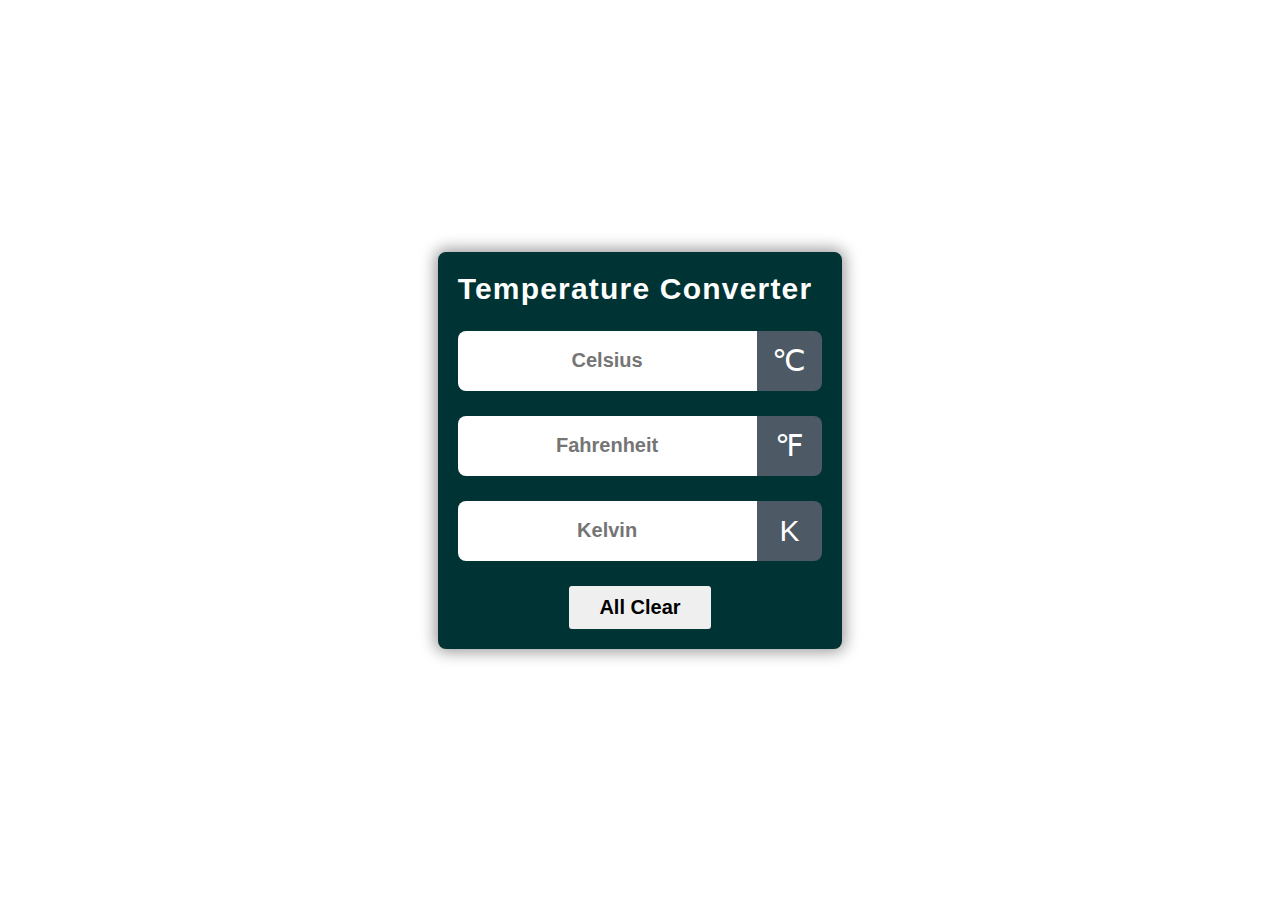
<file: Temperature Converter/temp.html>
<!DOCTYPE html>
<html lang="en">
<head>
    <meta charset="UTF-8">
    <meta name="viewport" content="width=device-width, initial-scale=1.0">
    <title>Temperature Converter</title>
    <link rel="stylesheet"href="temp.css">
</head>
<body>
    <div class="container">

        <div class="title">
            <h1>Temperature Converter</h1>
            <span class="Temperature-icon"><i class="fa-solid fa-temperature-three-quarters"></i></span>
        </div>

        <div id="celsius">
            <input type="number" name="" placeholder="Celsius">
            <span class="icon">&#8451</span>
        </div>
        <div id="fahrenheit">
            <input type="number" name="" placeholder="Fahrenheit">
            <span class="icon">&#8457</span>
        </div>
        <div id="kelvin">
            <input type="number" name="" placeholder="Kelvin">
            <span class="icon">&#8490</span>
        </div>

        <div class="button">
            <button>All Clear</button>
        </div>

    </div>
    <script src="temp.js"></script>
</body>
</html>
</file>
<file: Temperature Converter/temp.css>
*{
    margin: 0;
    padding: 0;
    box-sizing: border-box;
}

body{
    display: flex;
    justify-content: center;
    align-items: center;
    min-height: 100vh;
}

.container{
    max-width: 450px;
    background: #003333;
    border-radius: 8px;
    box-shadow: 0px 0px 15px 3px rgba(0,0,0,0.4);
    font-family: sans-serif;
    padding: 20px;
}

.title{
    display: flex;
    justify-content: center;
    align-items: center;
    flex-wrap: wrap-reverse;
    gap: 10px;
}

.Temperature-icon{
    font-size: 45px;
    color: #fff;
}

h1{
    color: #fff;
    letter-spacing: 1.2px;
    font-size: 30px;
}

#celsius, #fahrenheit, #kelvin{
    display: flex;
    justify-content: center;
    align-items: center;
    margin-top: 25px;
}

input{
    flex: 5;
    height: 60px;
    font-size: 20px;
    font-weight: 600;
    text-align: center;
    border: none;
    outline: none;
    border-radius: 8px 0 0 8px;
    padding: 0 10px;
}


/* for chrome, safari, Edge, Opera */
input::-webkit-outer-spin-button,
input::-webkit-inner-spin-button{
    -webkit-appearance: none;
}

/* for Mozila firefox */
input{
-moz-appearance: textfield;
}


.icon{
    flex: 1;
    height: 60px;
    line-height: 60px;
    padding: 0 5px;
    text-align: center;
    font-size: 30px;
    background: #4d5964;
    color: #fff;
    border-radius: 0 8px 8px 0;
}


.button{
    margin-top: 25px;
    text-align: center;
}


.button button{
    border: none;
    outline: none;
    padding: 10px 30px;
    font-size: 20px;
    font-weight: 600;
    border-radius: 3px;
    cursor: pointer;
    transition: 0.3s;
}

.button button:hover{
    background: #000;
    color: #fff;
}
</file>
